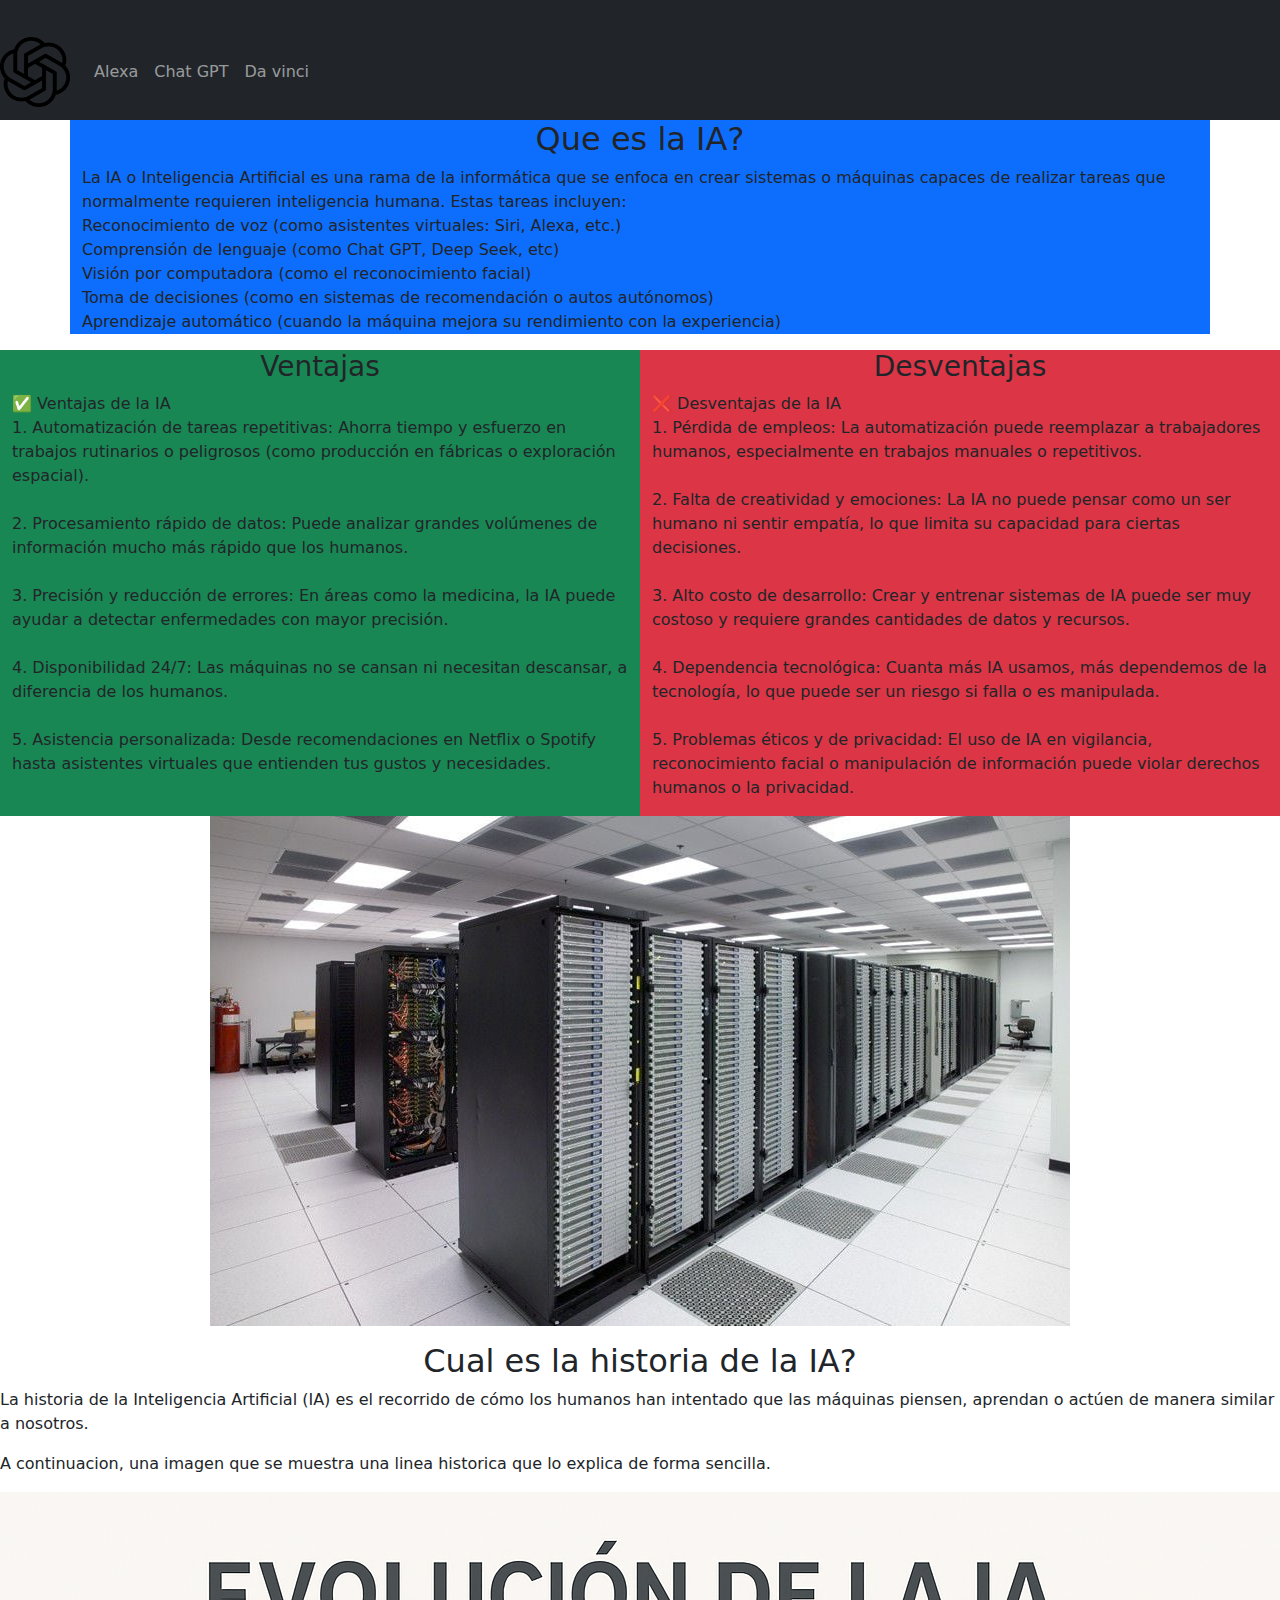
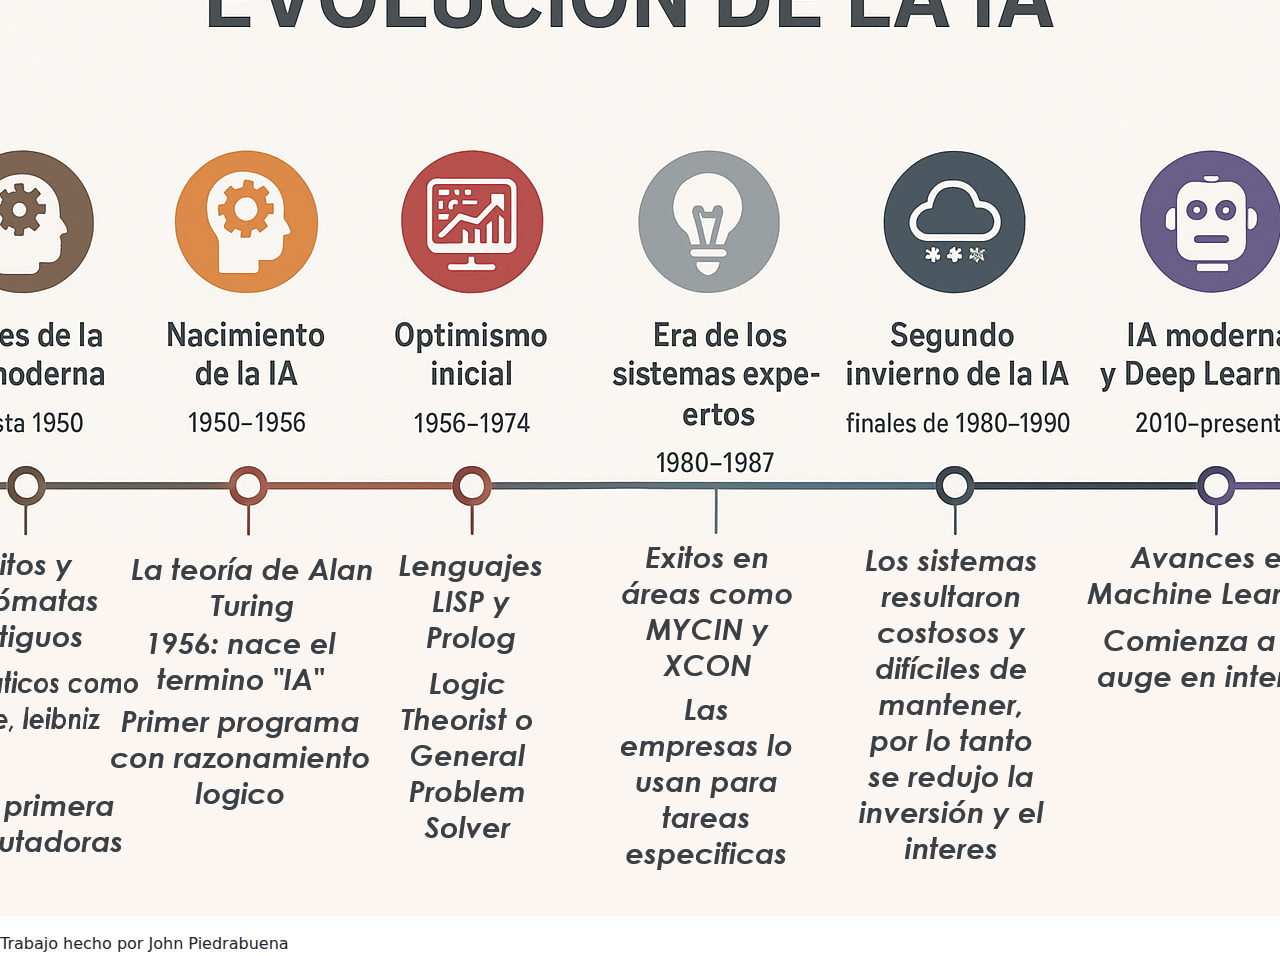
<file: index.html>
<!DOCTYPE html>
<html lang="en">
<head>
    <meta charset="UTF-8">
    <meta name="viewport" content="width=device-width, initial-scale=1.0">
    <title>Bootstrap</title>
    <link rel="stylesheet" href="estilos.css">
    <link href="https://cdn.jsdelivr.net/npm/bootstrap@5.3.0-alpha1/dist/css/bootstrap.min.css" rel="stylesheet" integrity="sha384- GLhlTQ8iRABdZLl6O3oVMWSktQOp6b7In1Zl3/Jr59b6EGGoI1aFkw7cmDA6j6gD" crossorigin="anonymous">
</head>
<body>
    <div class="div bg-dark">
        <header>IA</header>
    </div>
    <!--Barra de navegacion-->
    <nav class="navbar navbar-expand-sm bg-dark navbar-dark">
        <a class="navbar-brand" href="index.html"><img src="Imagenes/chatgpt.png" alt="" width="70" height="70"></a>
        <ul class="navbar-nav">
          <li class="nav-item">
            <a class="nav-link" href="ChatGPT.html">Alexa</a>
          </li>
          <li class="nav-item">
            <a class="nav-link" href="Alexa.html">Chat GPT</a>
          </li>
          <li class="nav-item">
            <a class="nav-link" href="DaVinci.html">Da vinci</a>
          </li>
        </ul>
    </nav>
    <!--Introduccion a IA-->
    <section>
    <div class="container bg-primary"> 
        <h2>Que es la IA?</h2>
        <p>La IA o Inteligencia Artificial es una rama de la informática que se enfoca en crear sistemas o máquinas capaces de realizar tareas que normalmente requieren inteligencia humana. Estas tareas incluyen:
<br>
Reconocimiento de voz (como asistentes virtuales: Siri, Alexa, etc.)
<br>
Comprensión de lenguaje (como Chat GPT, Deep Seek, etc)
<br>
Visión por computadora (como el reconocimiento facial)
<br>
Toma de decisiones (como en sistemas de recomendación o autos autónomos)
<br>
Aprendizaje automático (cuando la máquina mejora su rendimiento con la experiencia)</p>
    </div>
    </section>
    <section>
        <div class="container-fluid ">
        <div class="row">
            <div class="col-lg-6 bg-success" >
                <h3>Ventajas</h3>
                <p>✅ Ventajas de la IA
<br>
1. Automatización de tareas repetitivas: Ahorra tiempo y esfuerzo en trabajos rutinarios o peligrosos (como producción en fábricas o exploración espacial).
<br>
<br>
2. Procesamiento rápido de datos: Puede analizar grandes volúmenes de información mucho más rápido que los humanos.
<br>
<br>
3. Precisión y reducción de errores: En áreas como la medicina, la IA puede ayudar a detectar enfermedades con mayor precisión.
<br>
<br>
4. Disponibilidad 24/7: Las máquinas no se cansan ni necesitan descansar, a diferencia de los humanos.
<br>
<br>
5. Asistencia personalizada: Desde recomendaciones en Netflix o Spotify hasta asistentes virtuales que entienden tus gustos y necesidades.</p>
            </div>
            <div class="col-lg-6 bg-danger">
                <h3>Desventajas</h3>
                <p>❌ Desventajas de la IA
<br>
1. Pérdida de empleos: La automatización puede reemplazar a trabajadores humanos, especialmente en trabajos manuales o repetitivos.
<br>
<br>
2. Falta de creatividad y emociones: La IA no puede pensar como un ser humano ni sentir empatía, lo que limita su capacidad para ciertas decisiones.
<br>
<br>
3. Alto costo de desarrollo: Crear y entrenar sistemas de IA puede ser muy costoso y requiere grandes cantidades de datos y recursos.
<br>
<br>
4. Dependencia tecnológica: Cuanta más IA usamos, más dependemos de la tecnología, lo que puede ser un riesgo si falla o es manipulada.
<br>
<br>
5. Problemas éticos y de privacidad: El uso de IA en vigilancia, reconocimiento facial o manipulación de información puede violar derechos humanos o la privacidad.</p>
            </div>
        </div>
    </div>
    </section>
<div class="Servidores">
<figure>
    <img src="Imagenes/servidores.png" alt="Servidores de Chat GPT">
</figure>
</div>
<!--Linea Historica-->

<section>
    <h2>Cual es la historia de la IA?</h2>
    <p>La historia de la Inteligencia Artificial (IA) es el recorrido de cómo los humanos han intentado que las máquinas piensen, aprendan o actúen de manera similar a nosotros.</p>
    <p>A continuacion, una imagen que se muestra una linea historica que lo explica de forma sencilla.</p>

<div class="LineaHistorica">
<figure>
    <img src="Imagenes/Linea historica.png" alt="">
</figure>
</div>
</section>

<footer>Trabajo hecho por John Piedrabuena</footer>
    <script src="https://cdn.jsdelivr.net/npm/bootstrap@5.3.0-alpha1/dist/js/bootstrap.bundle.min.js" integrity="sha384- w76AqPfDkMBDXo30jS1Sgez6pr3x5MlQ1ZAGC+nuZB+EYdgRZgiwxhTBTkF7CXvN" crossorigin="anonymous"></script>
</body>

</html>
</file>
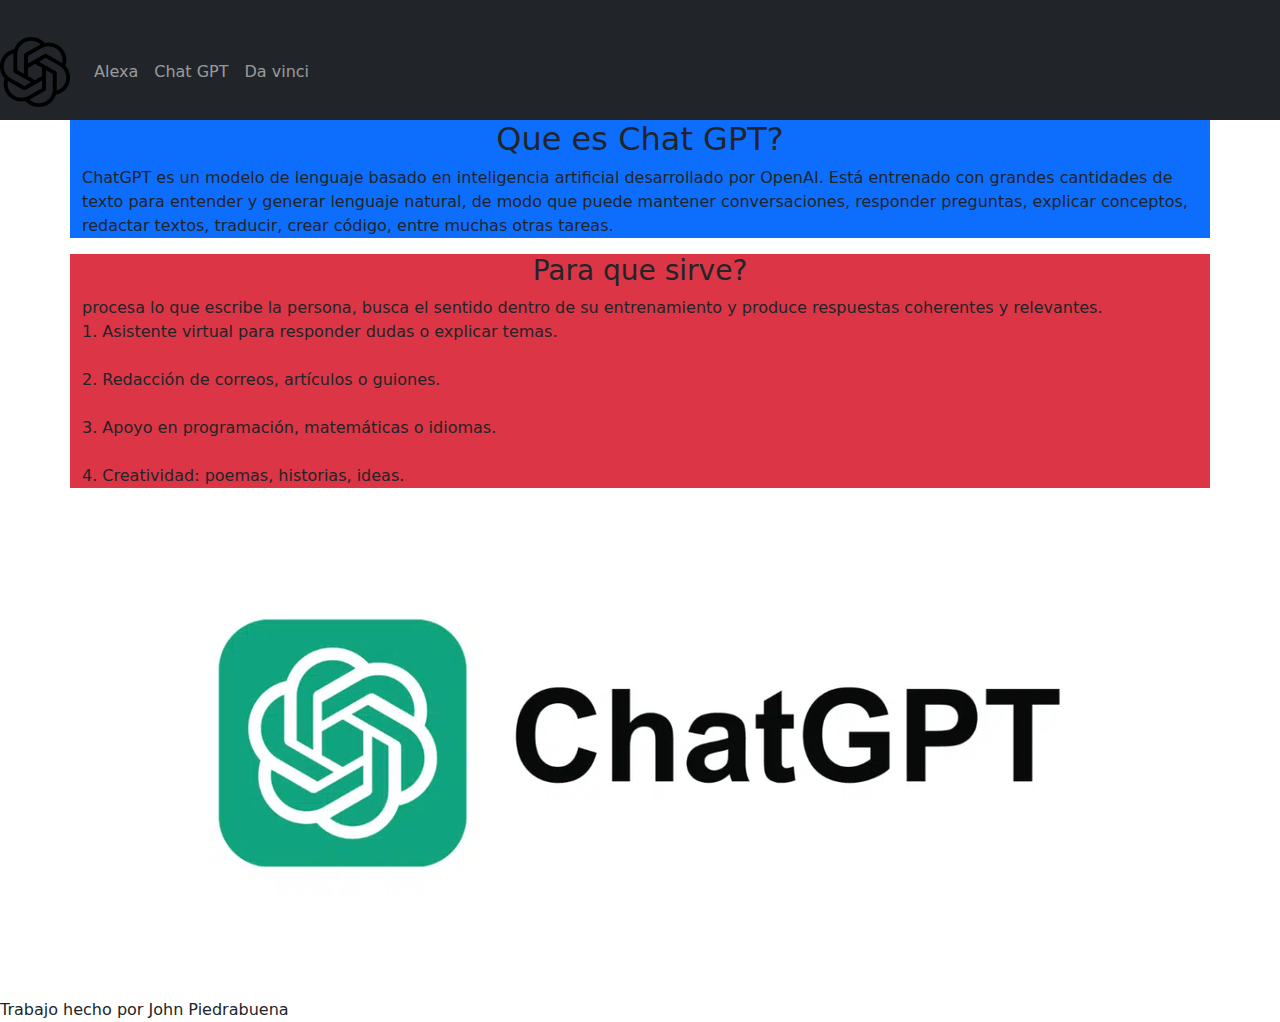
<file: Alexa.html>
<!DOCTYPE html>
<html lang="en">
<head>
    <meta charset="UTF-8">
    <meta name="viewport" content="width=device-width, initial-scale=1.0">
    <title>Bootstrap</title>
    <link rel="stylesheet" href="estilos.css">
    <link href="https://cdn.jsdelivr.net/npm/bootstrap@5.3.0-alpha1/dist/css/bootstrap.min.css" rel="stylesheet" integrity="sha384- GLhlTQ8iRABdZLl6O3oVMWSktQOp6b7In1Zl3/Jr59b6EGGoI1aFkw7cmDA6j6gD" crossorigin="anonymous">
</head>
<body>
    <div class="div bg-dark">
        <header>IA</header>
    </div>
    <!--Barra de navegacion-->
    <nav class="navbar navbar-expand-sm bg-dark navbar-dark">
        <a class="navbar-brand" href="Bootstrap.html"><img src="Imagenes/chatgpt.png" alt="" width="70" height="70"></a>
        <ul class="navbar-nav">
          <li class="nav-item">
            <a class="nav-link" href="ChatGPT.html">Alexa</a>
          </li>
          <li class="nav-item">
            <a class="nav-link" href="Alexa.html">Chat GPT</a>
          </li>
          <li class="nav-item">
            <a class="nav-link" href="DaVinci.html">Da vinci</a>
          </li>
        </ul>
    </nav>
    <section>
    <div class="container bg-primary"> 
        <h2>Que es Chat GPT?</h2>
        <p>ChatGPT es un modelo de lenguaje basado en inteligencia artificial desarrollado por OpenAI.
Está entrenado con grandes cantidades de texto para entender y generar lenguaje natural, de modo que puede mantener conversaciones, responder preguntas, explicar conceptos, redactar textos, traducir, crear código, entre muchas otras tareas.</p>
    </div>
    </section>
    
    <section>
        <div class="container bg-danger">
                <h3>Para que sirve?</h3>
                <p>procesa lo que escribe la persona, busca el sentido dentro de su entrenamiento y produce respuestas coherentes y relevantes.
<br>
1. Asistente virtual para responder dudas o explicar temas.
<br>
<br>
2. Redacción de correos, artículos o guiones.
<br>
<br>
3. Apoyo en programación, matemáticas o idiomas.
<br>
<br>
4. Creatividad: poemas, historias, ideas.
<br>
                </p>
            </div>
    </section>

    <div class="chatgpt">
        <figure>
            <img src="Imagenes/ChatGPTlogo.png" alt="">
        </figure>
    </div>

<footer>Trabajo hecho por John Piedrabuena</footer>
    <script src="https://cdn.jsdelivr.net/npm/bootstrap@5.3.0-alpha1/dist/js/bootstrap.bundle.min.js" integrity="sha384- w76AqPfDkMBDXo30jS1Sgez6pr3x5MlQ1ZAGC+nuZB+EYdgRZgiwxhTBTkF7CXvN" crossorigin="anonymous"></script>
</body>
</html>
</file>
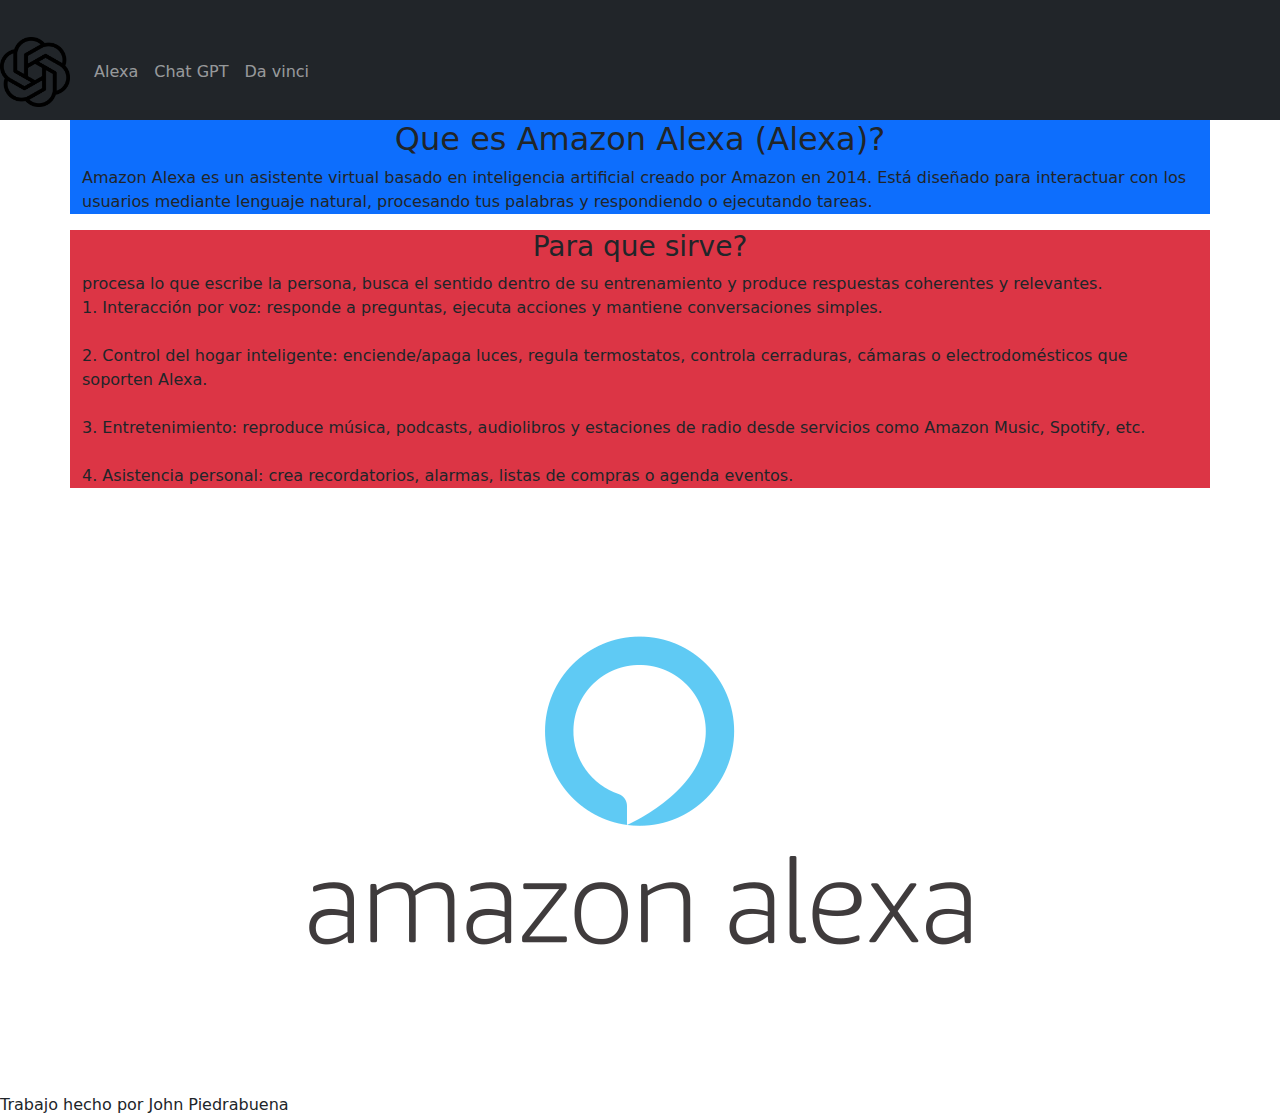
<file: ChatGPT.html>
<!DOCTYPE html>
<html lang="en">
<head>
    <meta charset="UTF-8">
    <meta name="viewport" content="width=device-width, initial-scale=1.0">
    <title>Bootstrap</title>
    <link rel="stylesheet" href="estilos.css">
    <link href="https://cdn.jsdelivr.net/npm/bootstrap@5.3.0-alpha1/dist/css/bootstrap.min.css" rel="stylesheet" integrity="sha384- GLhlTQ8iRABdZLl6O3oVMWSktQOp6b7In1Zl3/Jr59b6EGGoI1aFkw7cmDA6j6gD" crossorigin="anonymous">
</head>
<body>
    <div class="div bg-dark">
        <header>IA</header>
    </div>
    <!--Barra de navegacion-->
    <nav class="navbar navbar-expand-sm bg-dark navbar-dark">
        <a class="navbar-brand" href="index.html"><img src="Imagenes/chatgpt.png" alt="" width="70" height="70"></a>
        <ul class="navbar-nav">
          <li class="nav-item">
            <a class="nav-link" href="ChatGPT.html">Alexa</a>
          </li>
          <li class="nav-item">
            <a class="nav-link" href="Alexa.html">Chat GPT</a>
          </li>
          <li class="nav-item">
            <a class="nav-link" href="DaVinci.html">Da vinci</a>
          </li>
        </ul>
    </nav>
    <section>
    <div class="container bg-primary"> 
        <h2>Que es Amazon Alexa (Alexa)?</h2>
        <p>Amazon Alexa es un asistente virtual basado en inteligencia artificial creado por Amazon en 2014.
Está diseñado para interactuar con los usuarios mediante lenguaje natural, procesando tus palabras y respondiendo o ejecutando tareas.</p>
    </div>
    </section>
    
    <section>
        <div class="container bg-danger">
                <h3>Para que sirve?</h3>
                <p>procesa lo que escribe la persona, busca el sentido dentro de su entrenamiento y produce respuestas coherentes y relevantes.
<br>
1. Interacción por voz: responde a preguntas, ejecuta acciones y mantiene conversaciones simples.
<br>
<br>
2. Control del hogar inteligente: enciende/apaga luces, regula termostatos, controla cerraduras, cámaras o electrodomésticos que soporten Alexa.
<br>
<br>
3. Entretenimiento: reproduce música, podcasts, audiolibros y estaciones de radio desde servicios como Amazon Music, Spotify, etc.
<br>
<br>
4. Asistencia personal: crea recordatorios, alarmas, listas de compras o agenda eventos.
<br>
                </p>
            </div>
    </section>

    <div class="alexalogo">
        <figure>
            <img src="Imagenes/Alexalogo.png" alt="">
        </figure>
    </div>

<footer>Trabajo hecho por John Piedrabuena</footer>
    <script src="https://cdn.jsdelivr.net/npm/bootstrap@5.3.0-alpha1/dist/js/bootstrap.bundle.min.js" integrity="sha384- w76AqPfDkMBDXo30jS1Sgez6pr3x5MlQ1ZAGC+nuZB+EYdgRZgiwxhTBTkF7CXvN" crossorigin="anonymous"></script>
</body>

</html>
</file>
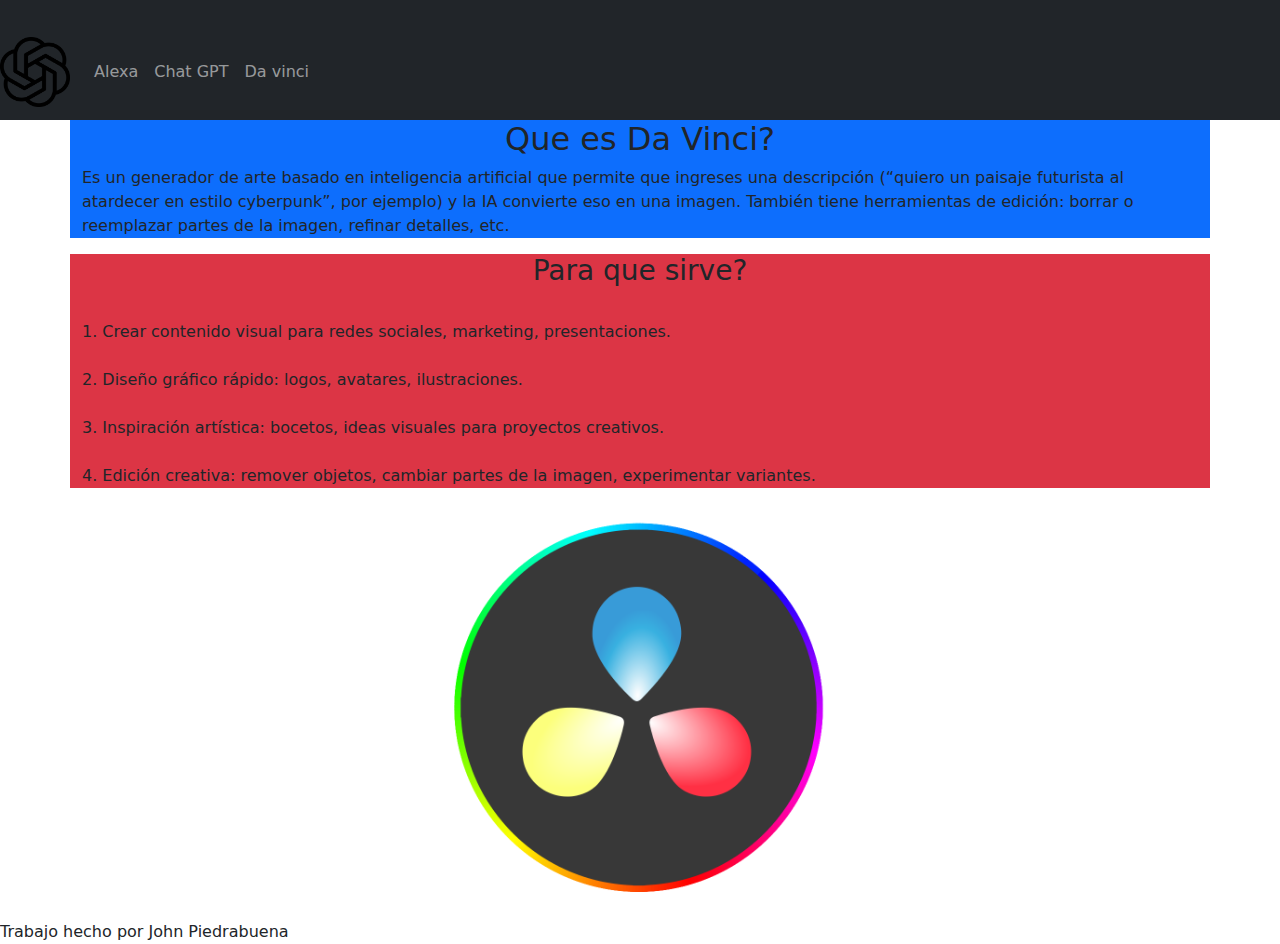
<file: DaVinci.html>
<!DOCTYPE html>
<html lang="en">
<head>
    <meta charset="UTF-8">
    <meta name="viewport" content="width=device-width, initial-scale=1.0">
    <title>Bootstrap</title>
    <link rel="stylesheet" href="estilos.css">
    <link href="https://cdn.jsdelivr.net/npm/bootstrap@5.3.0-alpha1/dist/css/bootstrap.min.css" rel="stylesheet" integrity="sha384- GLhlTQ8iRABdZLl6O3oVMWSktQOp6b7In1Zl3/Jr59b6EGGoI1aFkw7cmDA6j6gD" crossorigin="anonymous">
</head>
<body>
    <div class="div bg-dark">
        <header>IA</header>
    </div>
    <!--Barra de navegacion-->
    <nav class="navbar navbar-expand-sm bg-dark navbar-dark">
        <a class="navbar-brand" href="index.html"><img src="Imagenes/chatgpt.png" alt="" width="70" height="70"></a>
        <ul class="navbar-nav">
          <li class="nav-item">
            <a class="nav-link" href="ChatGPT.html">Alexa</a>
          </li>
          <li class="nav-item">
            <a class="nav-link" href="Alexa.html">Chat GPT</a>
          </li>
          <li class="nav-item">
            <a class="nav-link" href="DaVinci.html">Da vinci</a>
          </li>
        </ul>
    </nav>

    <section>
    <div class="container bg-primary"> 
        <h2>Que es Da Vinci?</h2>
        <p>Es un generador de arte basado en inteligencia artificial que permite que ingreses una descripción (“quiero un paisaje futurista al atardecer en estilo cyberpunk”, por ejemplo) y la IA convierte eso en una imagen. También tiene herramientas de edición: borrar o reemplazar partes de la imagen, refinar detalles, etc.</p>
    </div>
    </section>
    
    <section>
        <div class="container bg-danger">
                <h3>Para que sirve?</h3>
            <p>
<br>
1. Crear contenido visual para redes sociales, marketing, presentaciones.
<br>
<br>
2. Diseño gráfico rápido: logos, avatares, ilustraciones.
<br>
<br>
3. Inspiración artística: bocetos, ideas visuales para proyectos creativos.
<br>
<br>
4. Edición creativa: remover objetos, cambiar partes de la imagen, experimentar variantes.
<br>
                </p>
            </div>
    </section>

    <div class="davinci">
        <figure>
            <img src="Imagenes/DaVincilogo.png" height="400" width="400" alt="">
        </figure>
    </div>

<footer>Trabajo hecho por John Piedrabuena</footer>
    <script src="https://cdn.jsdelivr.net/npm/bootstrap@5.3.0-alpha1/dist/js/bootstrap.bundle.min.js" integrity="sha384- w76AqPfDkMBDXo30jS1Sgez6pr3x5MlQ1ZAGC+nuZB+EYdgRZgiwxhTBTkF7CXvN" crossorigin="anonymous"></script>
</body>

</html>
</file>
<file: estilos.css>
h2 {
text-align: center;
    }

h3 {
text-align: center;
    }

.Servidores {
display: flex;
justify-content: center;
    }

.LineaHistorica {
display: flex;
justify-content: center;
    }

.chatgpt {
display: flex;
justify-content: center;
    }

.alexalogo {
display: flex;
justify-content: center;
    }

.davinci {
display: flex;
justify-content: center;
    }
</file>
